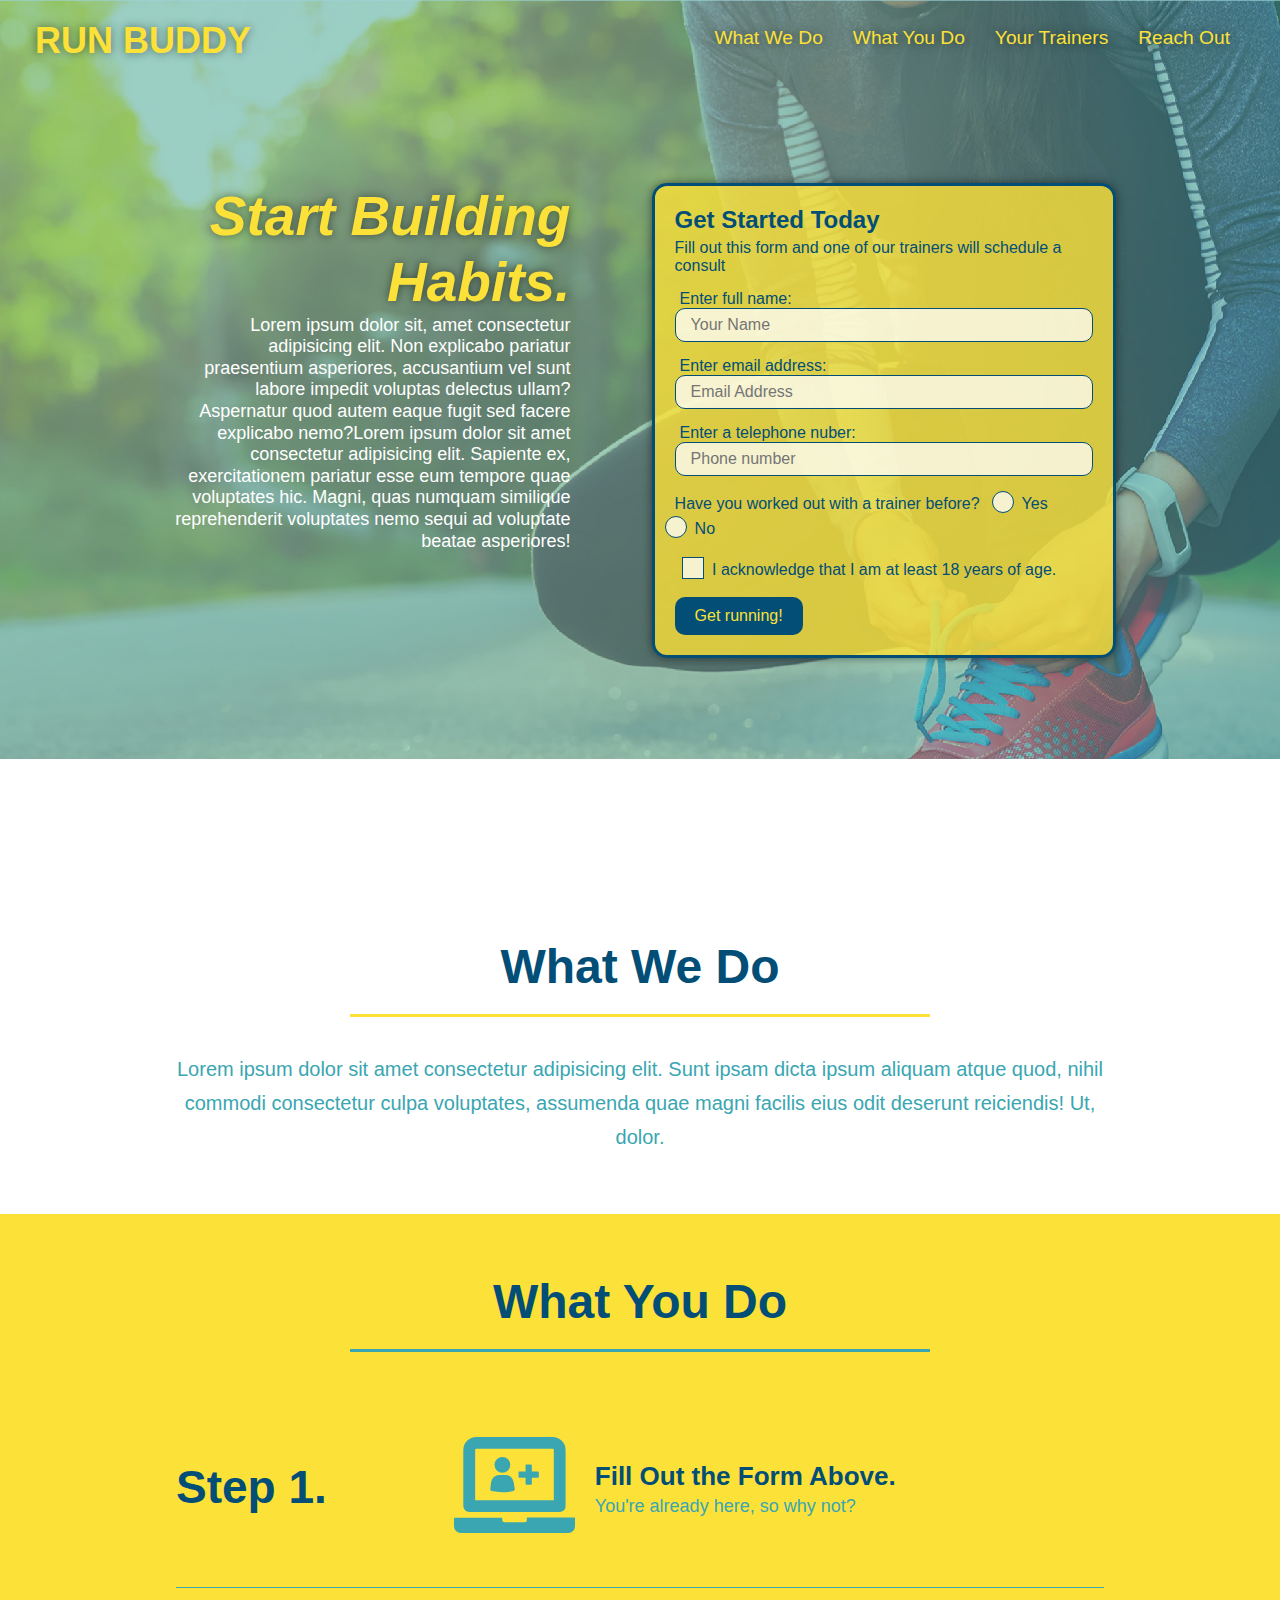
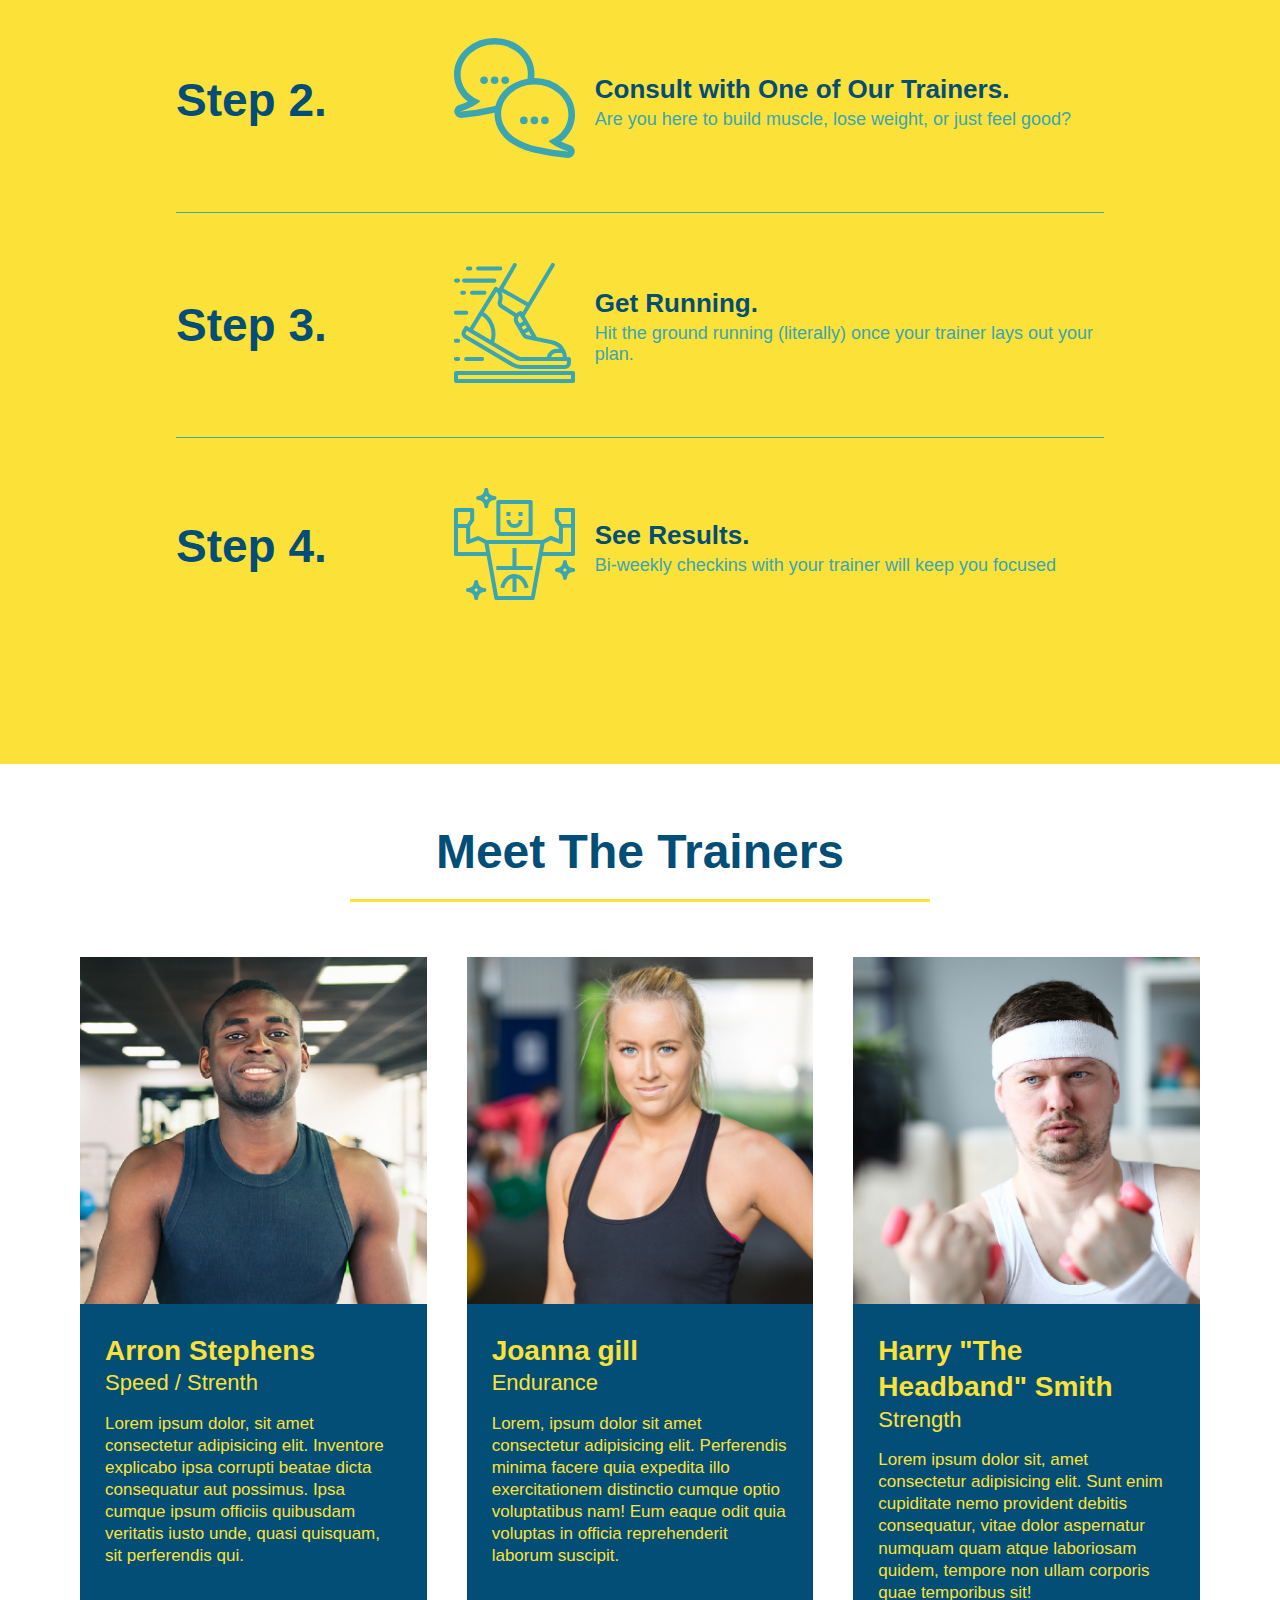
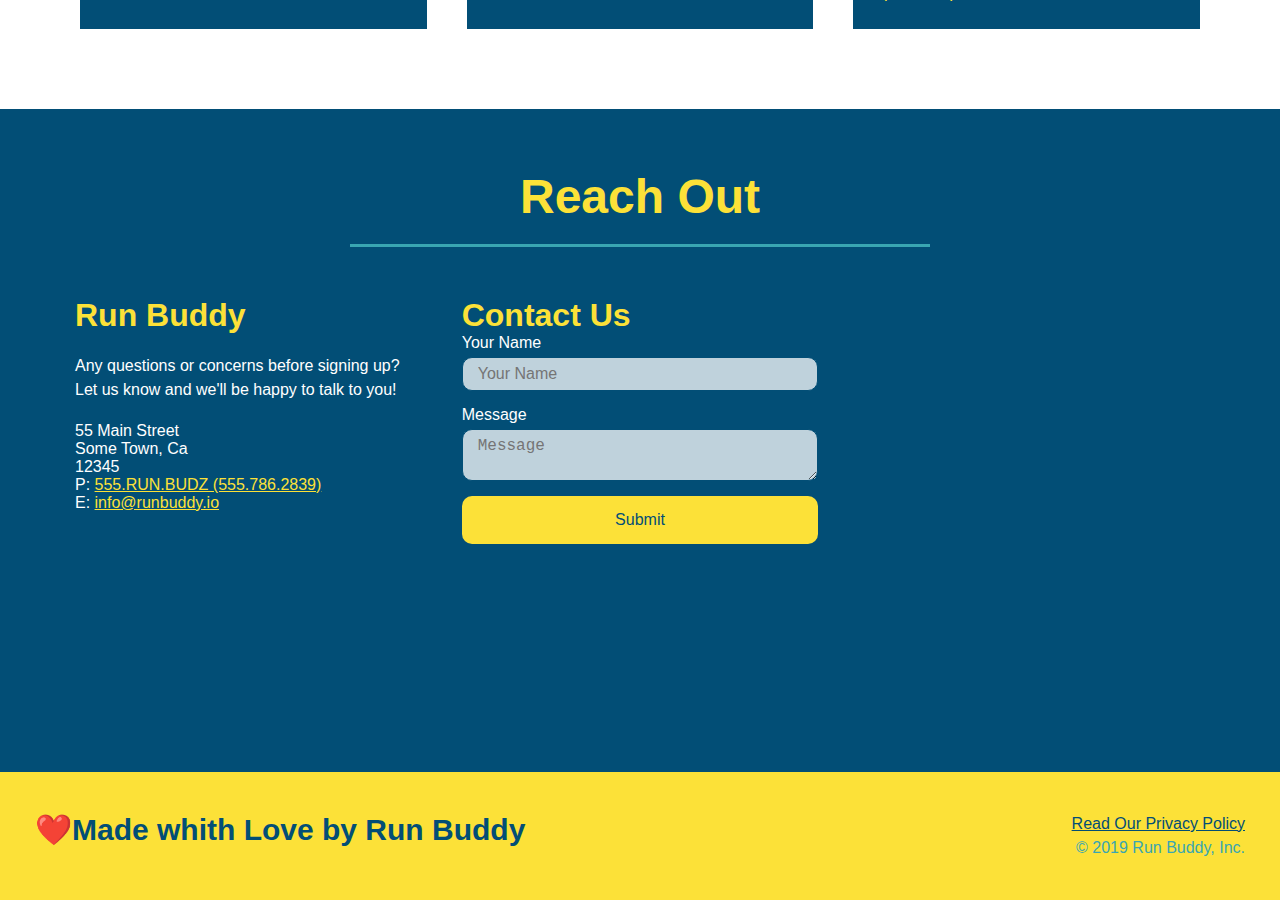
<file: index.html>
<!DOCTYPE html>
<html lang="en">
    <head>
        <meta name="viewport" content="width=device-width, initial-scale=1.0" />
        <meta charset="UTF-8" />
        <link rel="stylesheet" href="./assets/css/style.css" />
        <title>Run Buddy</title>
    </head>
    <body>
        <!-- navigation -->
        <header>
        <h1>
            <a href="/">RUN BUDDY</a>
        </h1>
        <nav>
            <!-- Unordered list element -->
            <ul>
                <!-- list item element -->
                <li>
                    <!-- Anchor element -->
                    <a href="#what-we-do">What We Do</a>
                </li>
                <li>
                    <a href="#what-you-do">What You Do</a>
                </li>
                <li>
                    <a href="#your-trainers">Your Trainers</a>
                </li>
                <li>
                    <a href="#reach-out">Reach Out</a>
                </li>
            </ul>
        </nav>
        </header>
        <!-- hero section -->
        <section class="hero">
            <div class="hero-cta">
                <h2>Start Building Habits.</h2>
                <p>
                    Lorem ipsum dolor sit, amet consectetur adipisicing elit. Non explicabo pariatur praesentium asperiores, accusantium vel sunt labore impedit voluptas delectus ullam?
                    Aspernatur quod autem eaque fugit sed facere explicabo nemo?Lorem ipsum dolor sit amet consectetur adipisicing elit. Sapiente ex, exercitationem pariatur esse eum 
                    tempore quae voluptates hic. Magni, quas numquam similique reprehenderit voluptates nemo sequi ad voluptate beatae asperiores!
                </p>
            </div>
            <div class="hero-form">
                <h3>Get Started Today</h3>
                <p>Fill out this form and one of our trainers will schedule a consult</p>
                <form>
                    <label for="name">Enter full name:</label>
                    <input type="text" placeholder="Your Name" name="name" id="name" class="form-input">
                    <label for="email">Enter email address:</label>
                    <input type="email" placeholder="Email Address" name="email" id="email" class="form-input">
                    <label for="phone">Enter a telephone nuber:</label>
                    <input type="tel" placeholder="Phone number" name="phone" id="phone" class="form-input">
                    <p>Have you worked out with a trainer before?
                        <span class="radio-wrapper">
                         <input type="radio" name="trainer-confirm" id="trainer-yes" />
                         <label for="trainer-yes">Yes</label>
                        </span>
                        <span class="radio-wrapper">
                         <input type="radio" name="trainer-confirm" id="trainer-no" />
                         <label for="trainer-no">No</label>
                        </span>
                    </p>
                    <p>
                        <span class="checkbox-wrapper">
                            <input type="checkbox" name="age-comfirm" id="checkbox" />
                            <label for="checkbox">I acknowledge that I am at least 18 years of age.</label>
                        </span>
                    </p>
                    <button type="submit">
                        Get running!
                    </button>
                </form>
            </div>
        </section>
        <!-- end hero -->
        <section></section>
        <!-- "what we do" section -->
        <section id="what-we-do" class="intro">
            <div class="flex-row">
            <h2 class="section-title primary-border">What We Do</h2>
            </div>
            <div class="flex-row">
            <p>
                Lorem ipsum dolor sit amet consectetur adipisicing elit. Sunt ipsam dicta ipsum aliquam atque quod, nihil commodi consectetur culpa voluptates, assumenda quae magni facilis eius odit deserunt reiciendis! Ut, dolor.
            </p> 
            </div> 
        </section>
        <!-- "what you do" section -->
        <section id="what-you-do" class="steps">
            <div class="flex-row">
            <h2 class="section-title secondary-border">What You Do</h2>
            </div>
            <div class="step">
                <h3>Step 1.</h3>
                <div class="step-info">
                    <div class="step-img">
                        <img src="./assets/images/step-1.svg" alt="" />
                    </div>
                    <div class="step-text">
                      <h4>Fill Out the Form Above.</h4>
                      <p>You're already here, so why not? </p>
                    </div>
                </div>
            </div>
            <div class="step">
                <h3>Step 2.</h3>
                <div class="step-info">
                    <div class="step-img">
                        <img src="./assets/images/step-2.svg" alt="" />
                    </div>
                    <div class="step-text">
                      <h4>Consult with One of Our Trainers.</h4>
                      <p>Are you here to build muscle, lose weight, or just feel good?</p>
                    </div>
                </div>  
            </div>
            <div class="step">
                <h3>Step 3.</h3>
                <div class="step-info">
                    <div class="step-img">
                        <img src="./assets/images/step-3.svg" alt="" />
                    </div>
                    <div class="step-text">
                      <h4>Get Running.</h4>
                      <p>Hit the ground running (literally) once your trainer lays out your plan.</p>
                    </div>
                </div>  
            </div>
            <div class="step">
                <h3>Step 4.</h3>
                <div class="step-info">
                    <div class="step-img">
                        <img src="./assets/images/step-4.svg" alt="" />
                    </div>
                    <div class="step-text">
                       <h4>See Results.</h4>
                       <p>Bi-weekly checkins with your trainer will keep you focused</p>
                    </div>
                </div>    
            </div>
        </section>
        <!-- "meet the trainers" section -->
        <section id="your-trainers">
            <div class="flex-row">
                <h2 class="section-title primary-border">Meet The Trainers</h2>
            </div>
                 <div class="trainers">
                    <article class="trainer">
                        <img src="./assets/images/trainer-1.jpg" alt="Arron Stephens in his workout clothes, ready to pump iron" />
                        <div class="trainer-bio">
                            <h3 class="trainer-name">Arron Stephens</h3>
                            <h4 class="trainer-role">Speed / Strenth</h4>
                            <p>Lorem ipsum dolor, sit amet consectetur adipisicing elit. Inventore explicabo ipsa corrupti beatae dicta consequatur aut possimus. Ipsa cumque ipsum officiis quibusdam veritatis iusto unde, quasi quisquam, sit perferendis qui.</p>
                        </div>
                    </article>
                    <article class="trainer">
                        <img src="./assets/images/trainer-2.jpg" alt="Joanna Gill cooling off after a workout " />
                        <div class="trainer-bio">
                           <h3 class="trainer-name">Joanna gill</h3>
                           <h4 class="trainer-role">Endurance</h4>
                           <p>Lorem, ipsum dolor sit amet consectetur adipisicing elit. Perferendis minima facere quia expedita illo exercitationem distinctio cumque optio voluptatibus nam! Eum eaque odit quia voluptas in officia reprehenderit laborum suscipit.</p>
                        </div>  
                
                    </article>
                    <article class="trainer">
                        <img src="./assets/images/trainer-3.jpg" alt="Harry Smith wearing a headband and lifting comically small pink weights" />
                        <div class="trainer-bio">
                           <h3 class="trainer-name">Harry "The Headband" Smith</h3>
                           <h4 class="trainer-role">Strength</h4>
                           <p>Lorem ipsum dolor sit, amet consectetur adipisicing elit. Sunt enim cupiditate nemo provident debitis consequatur, vitae dolor aspernatur numquam quam atque laboriosam quidem, tempore non ullam corporis quae temporibus sit!</p>
                        </div>
                    </article>
            </div>
        </section>
        <!-- "reach out" section -->
        <section id="reach-out" class="contact">
            <div class="flex-row">
                <h2 class="section-title secondary-border">Reach Out</h2>
            </div>
            <div class="contact-info">
                <div>
                    <h3>Run Buddy</h3>
                    <p>
                       Any questions or concerns before signing up?<br/>
                       Let us know and we'll be happy to talk to you!
                    </p>
                    <adress>
                        55 Main Street<br/>
                        Some Town, Ca<br/>
                        12345<br/>
                        P: <a href="tel:555.786.2839">555.RUN.BUDZ (555.786.2839)</a><br/>
                        E: <a href="mailto:info@runbuddy.io">info@runbuddy.io</a>
                    </adress>
                </div>
                <div class="contact-form">
                   <h3>Contact Us</h3>
                    <form>
                      <label for="contact-name">Your Name</label>
                      <input type="text" id="contact-name" placeholder="Your Name" />
                      <label for="contact-message">Message</label>
                      <textarea id="contact-message" placeholder="Message"></textarea>
                      <button type="submit">Submit</button>
                    </form>
                </div>
            
               <iframe src="https://www.google.com/maps/embed?pb=!1m18!1m12!1m3!1d3525.4619246198513!2d-82.75140318493325!3d27.918480982704963!2m3!1f0!2f0!3f0!3m2!1i1024!2i768!4f13.1!3m3!1m2!1s0x88c2faa71db2034b%3A0x177ba219ed109233!2s3660%20E%20Bay%20Dr%2C%20Largo%2C%20FL%2033771!5e0!3m2!1sen!2sus!4v1629896291908!5m2!1sen!2sus"
                   frameborder="0"
                   style="border:0" 
                   allowfullscreen>
               </iframe>  
            </div>
        </section>
        <!-- footer --> 
        <footer>
            <h2>❤️Made whith Love by Run Buddy</h2>
            <div>
                <a href="./privacy-policy.html#">Read Our Privacy Policy</a><br />
                &copy; 2019 Run Buddy, Inc.
            </div>
        </footer>     
    </body>
</html>
</file>
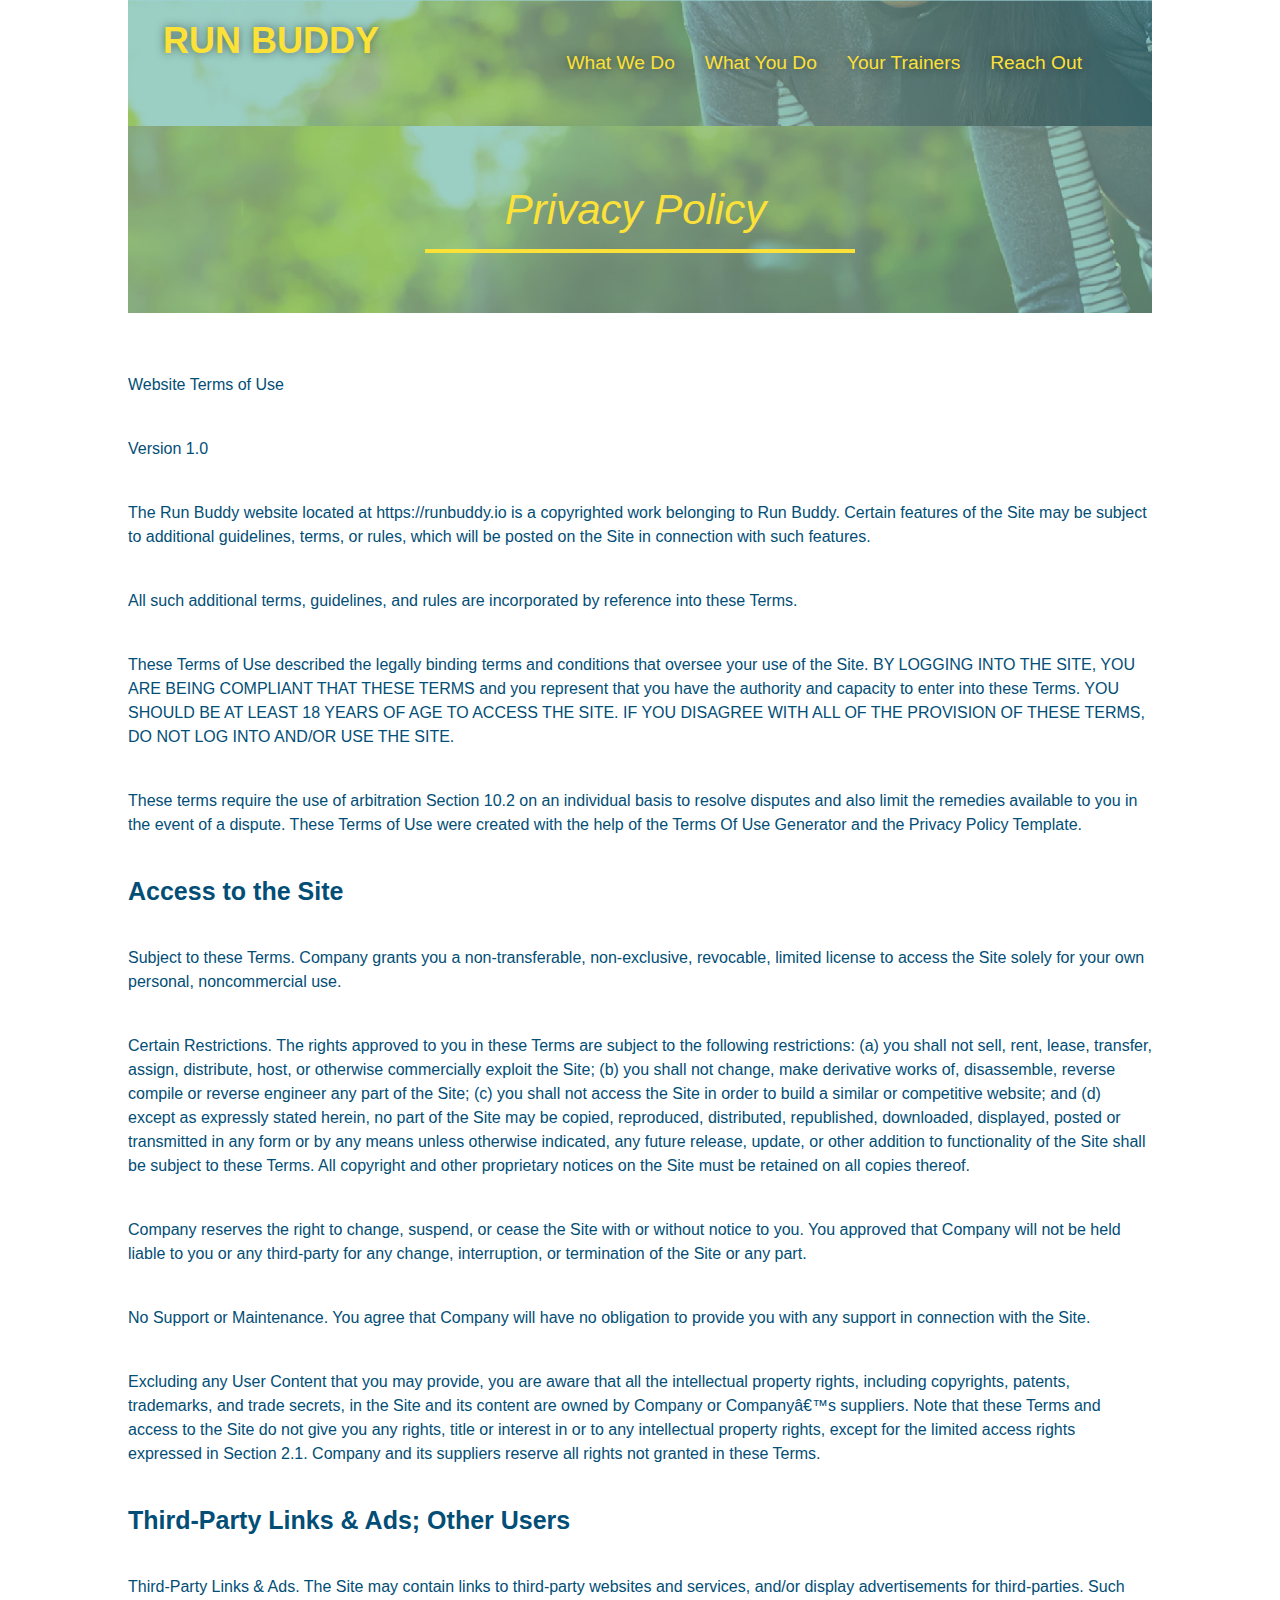
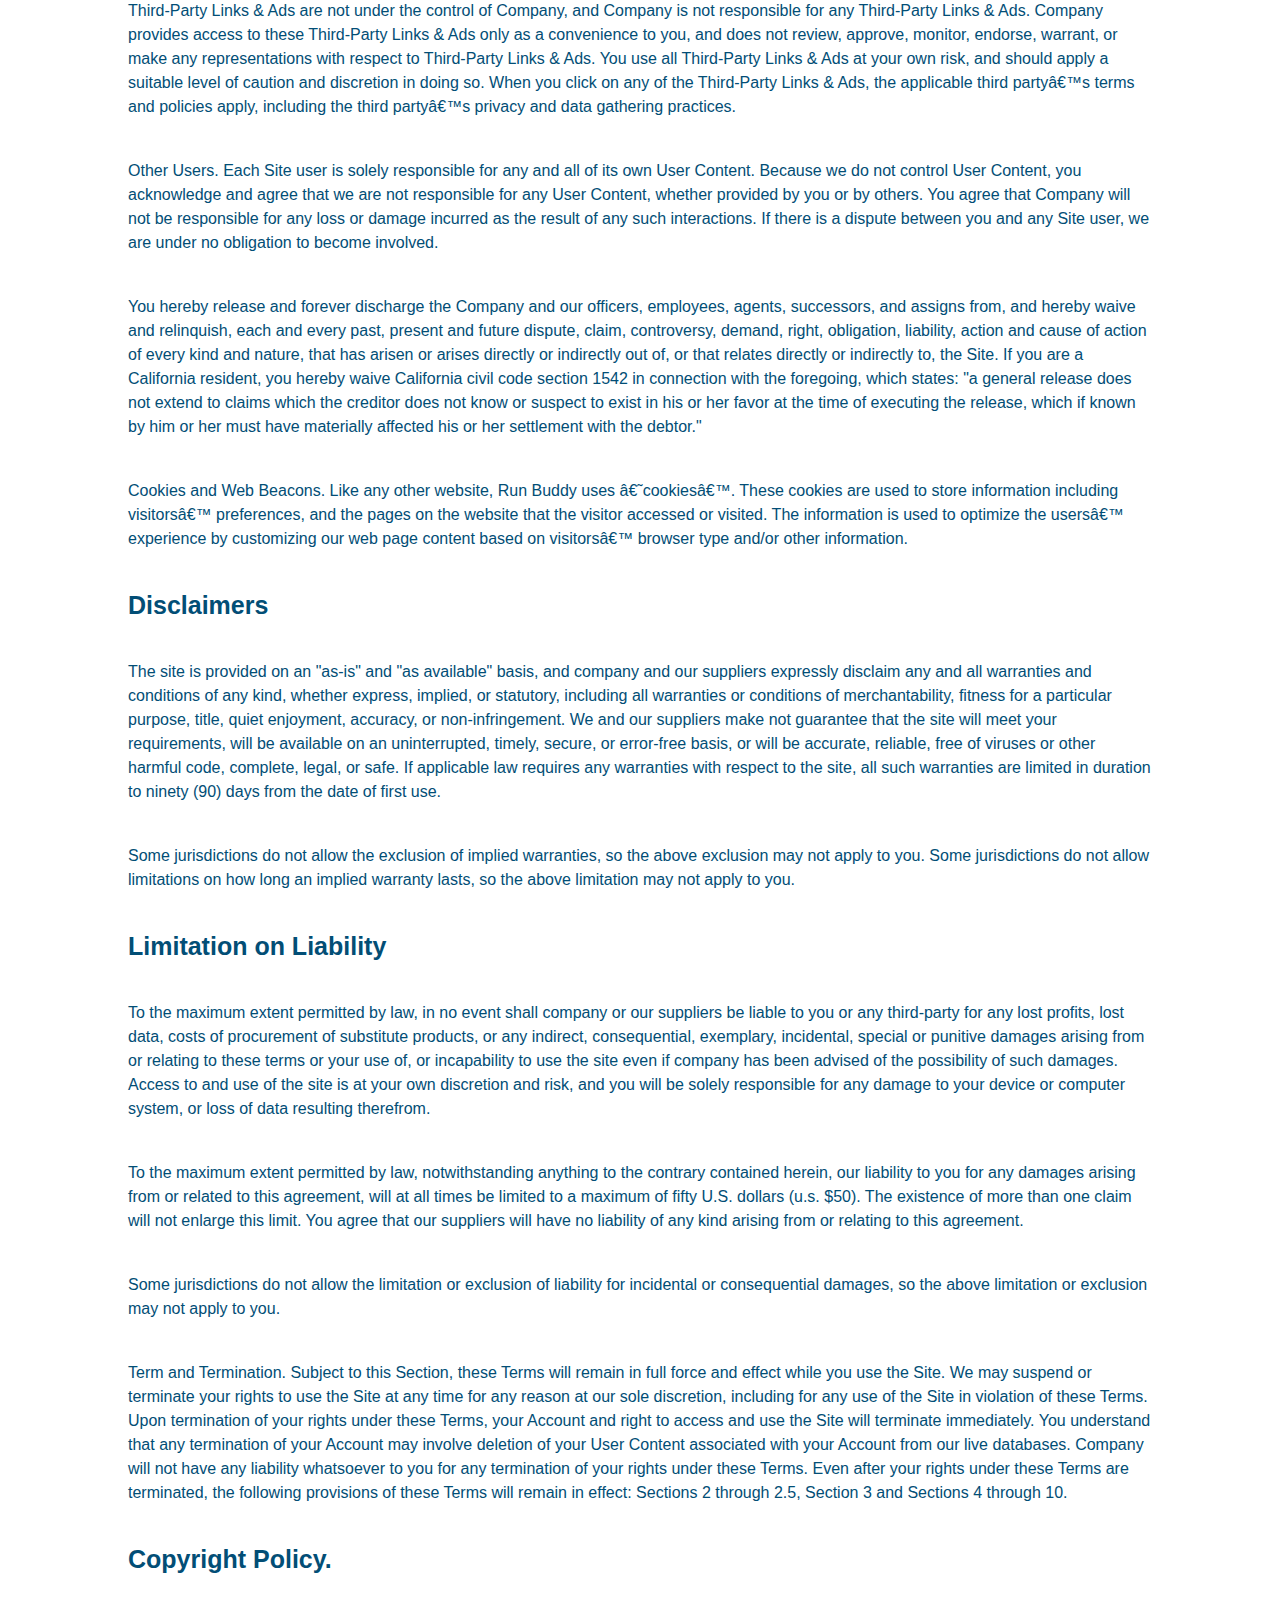
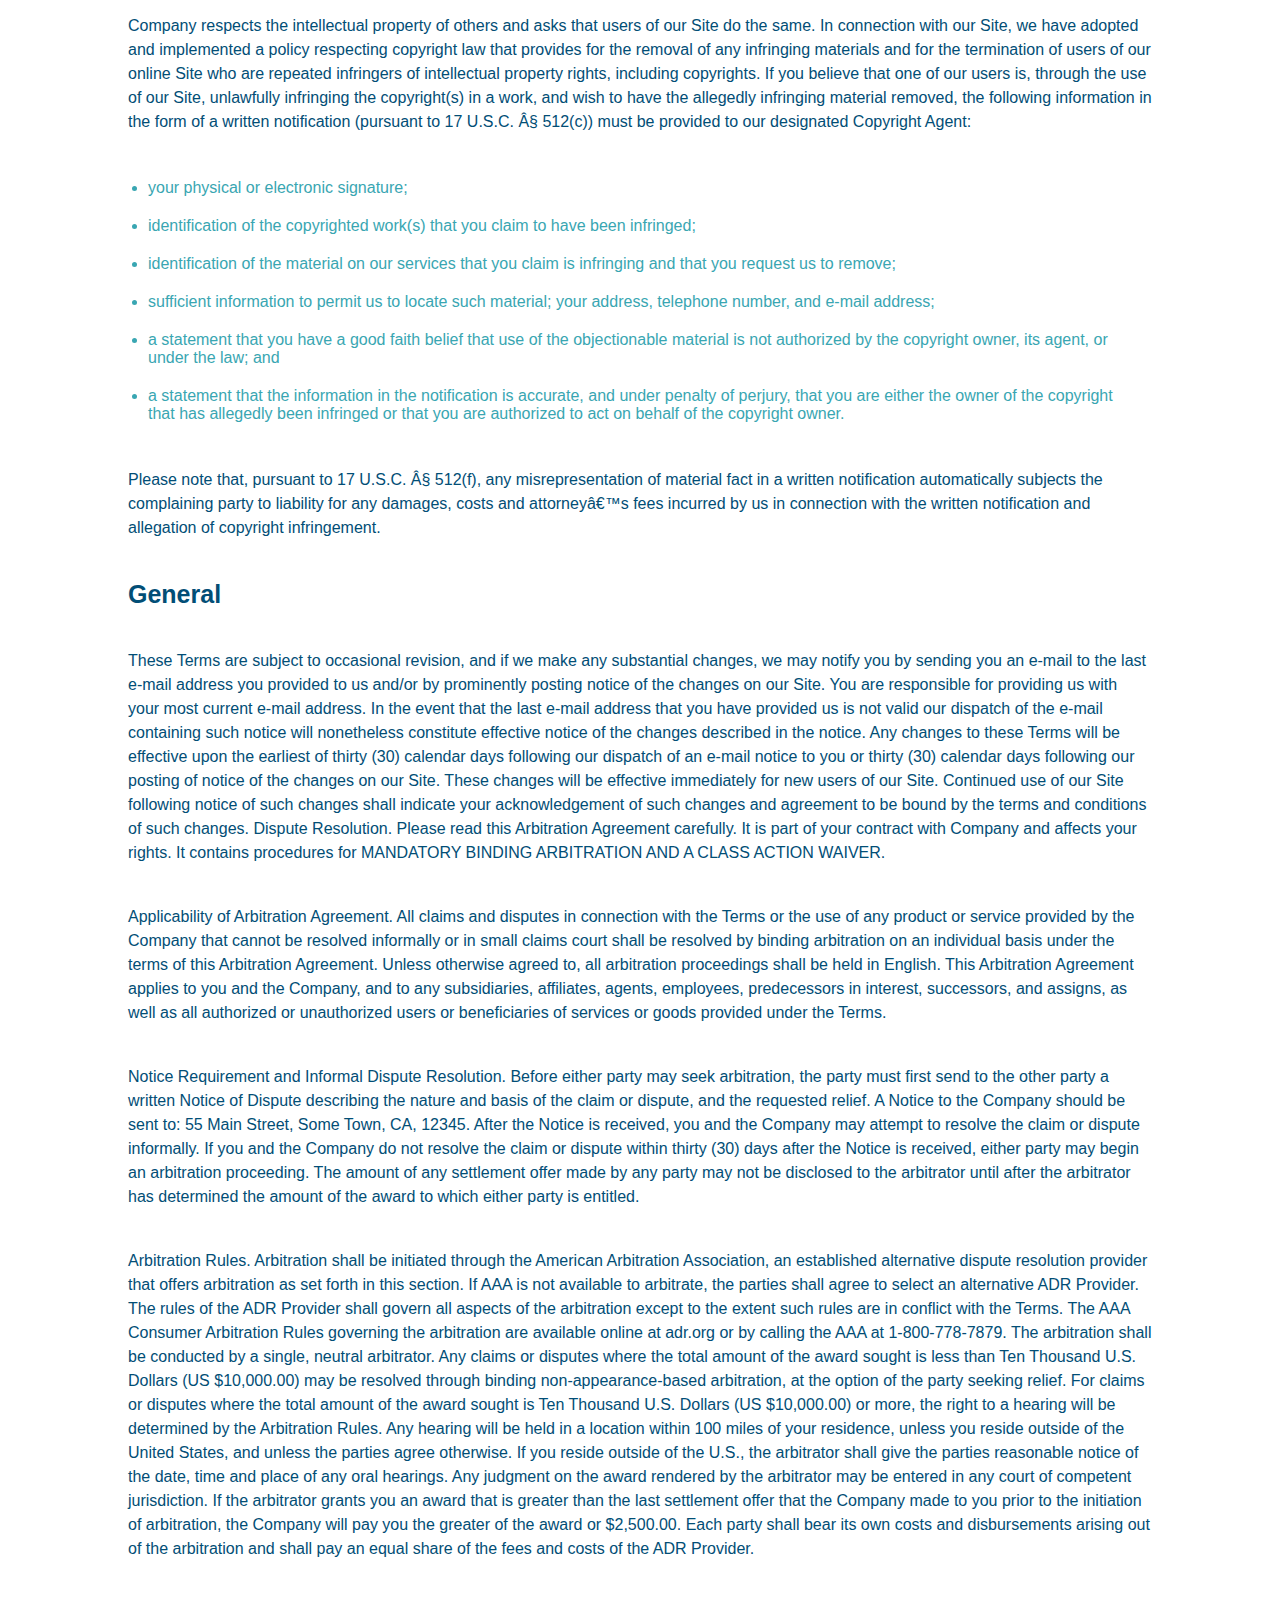
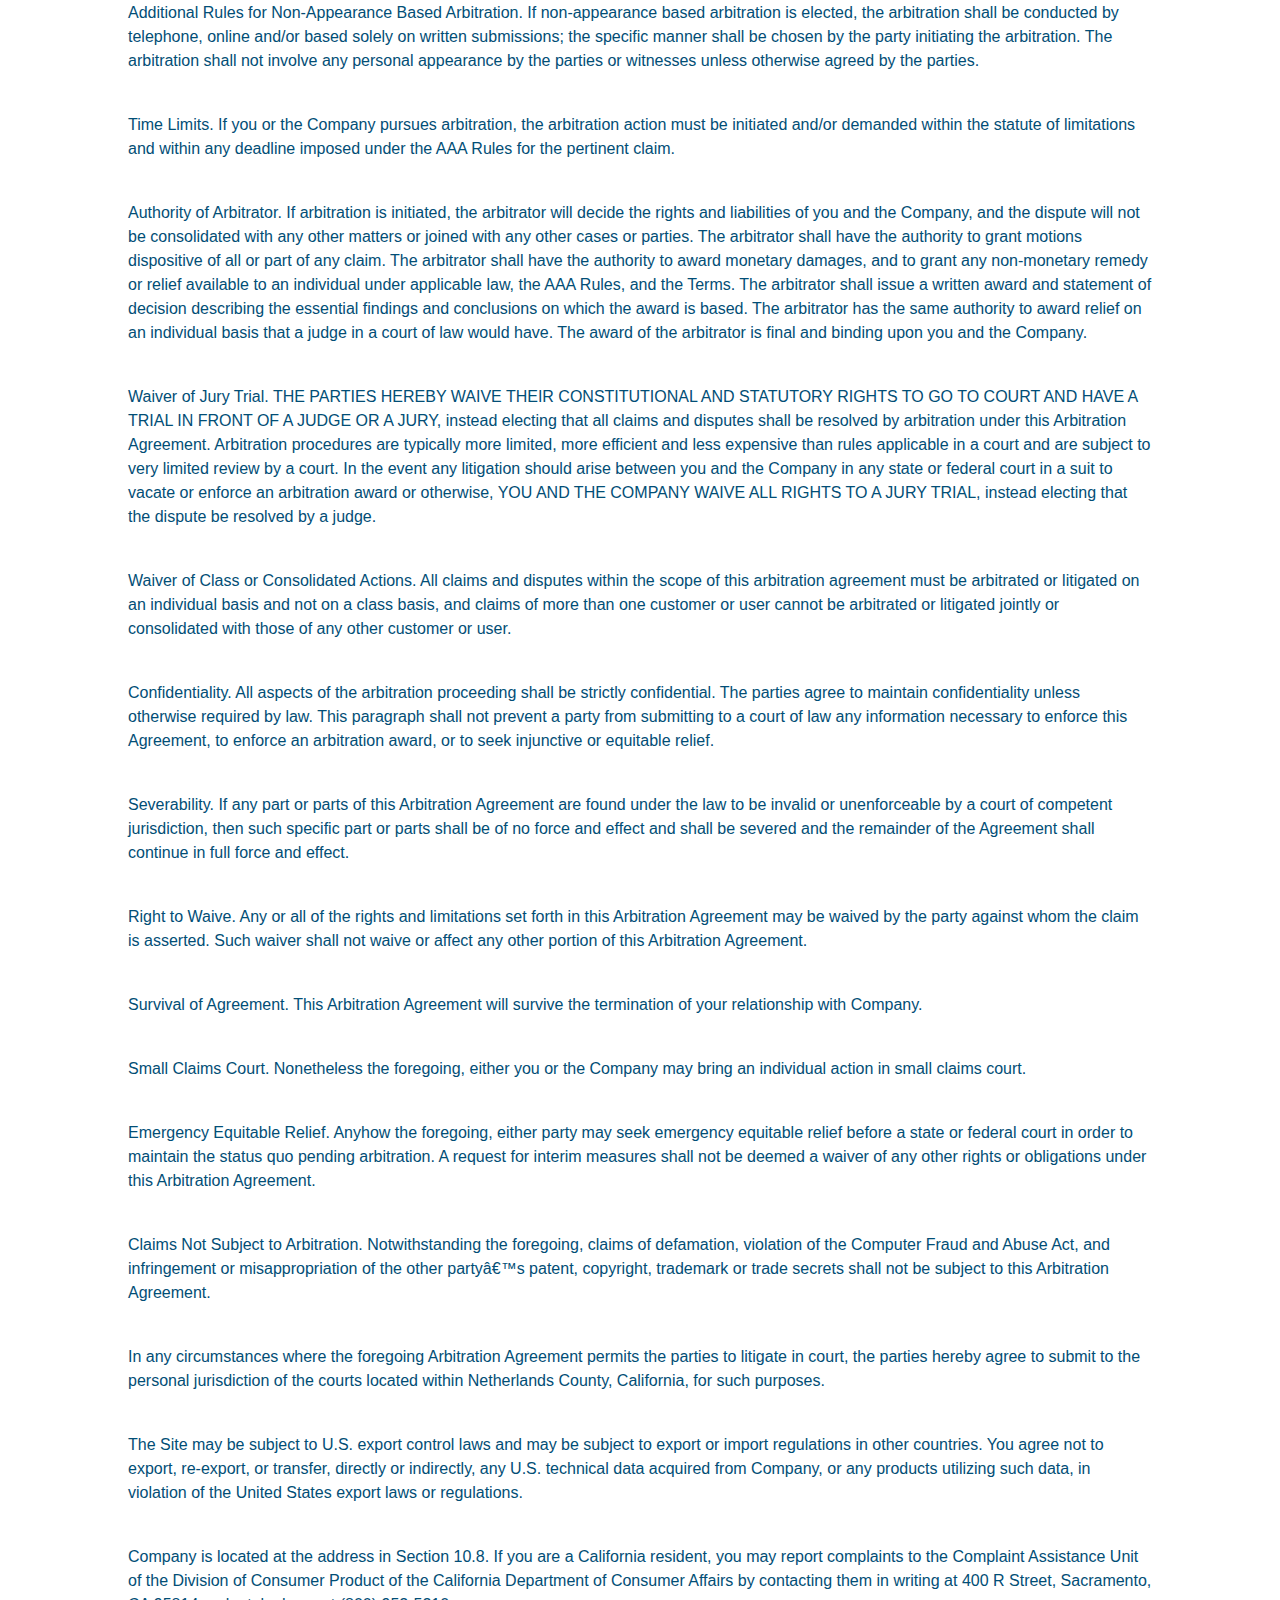
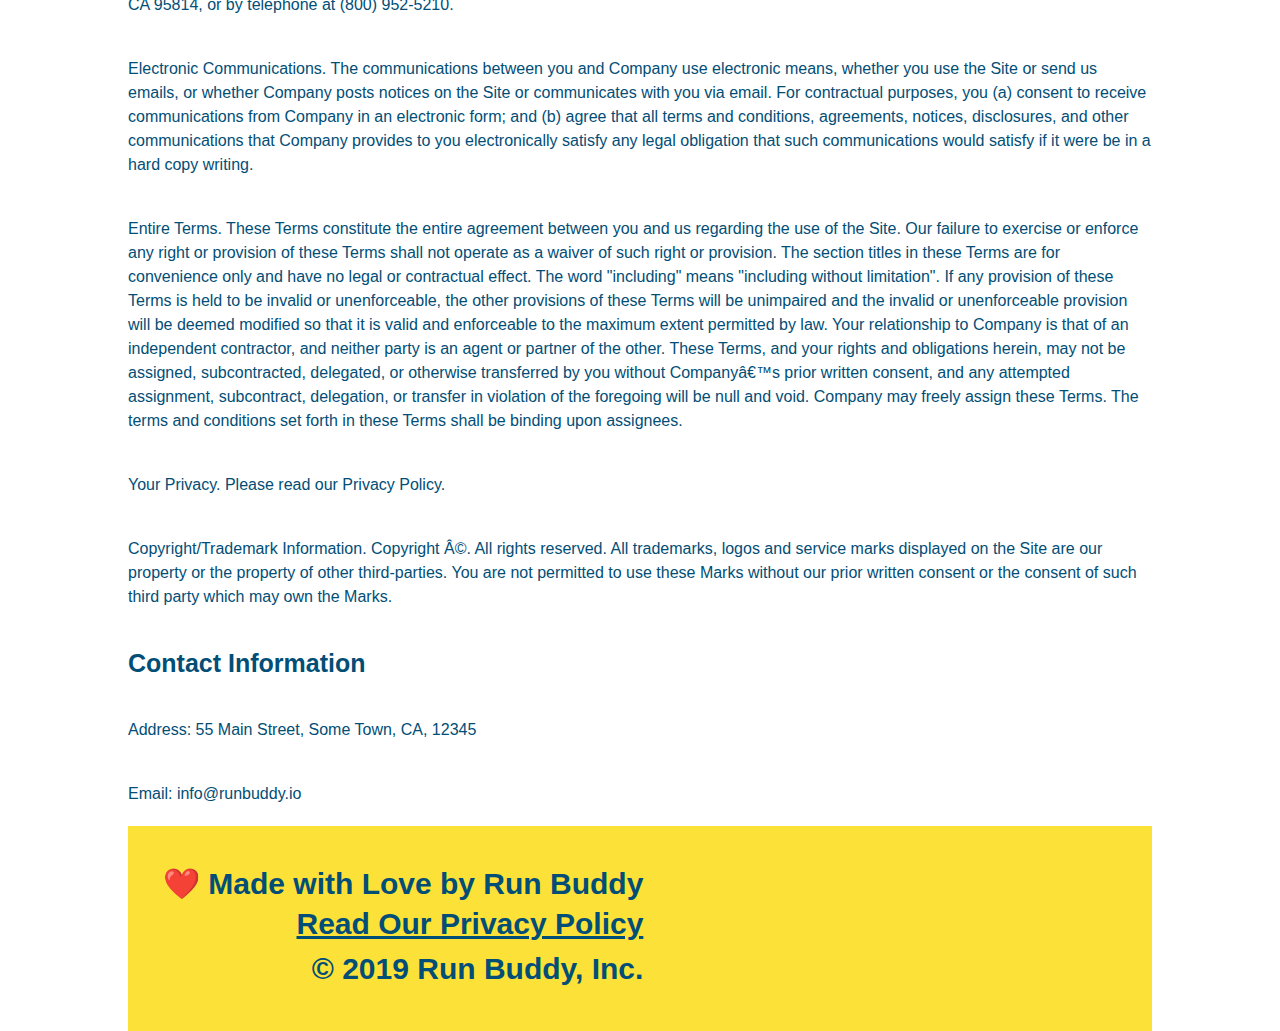
<file: privacy-policy.html>
<!DOCTYPE html>
<html lang="en">
<head>
  <meta name="viewport" content="width=device-width, initial-scale=1.0" />
    <meta charset="UTF-8" />
    <title>Privacy Policy - Run Buddy</title>
    <link rel="stylesheet" href=" ./assets/css/style.css" />
     <link rel="stylesheet" href="./assets/css/secondary-styles.css" />
    
</head>
<body>
    <header>
        <h1>
            <a href="/">RUN BUDDY</a>
        </h1>
        <nav>
            <!-- Unordered list element -->
            <ul>
                <!-- List item element -->
                <li>
                    <!-- Ancor element -->
                    <!-- Do this to all of the <a> elements in privacy-policy.html -->
                    <a href="./index.html#what-we-do">What We Do</a>
                </li>
                <li>
                    <a href="./index.html#what-you-do">What You Do</a>
                </li>
                <li>
                    <a href="./index.html#your-trainers">Your Trainers</a>
                </li>
                <li>
                    <a href="./index.html#reach-out">Reach Out</a>
                </li> 
            </ul>
        </nav>
        </header>
        <section class="hero">
            <h2 class="page-title">
                Privacy Policy
            </h2>
        </section>
        <article class="secondary-content">  
          <p>
            Website Terms of Use
          </p>
    
          <p>
            Version 1.0
          </p>
    
          <p>
            The Run Buddy website located at https://runbuddy.io is a copyrighted work belonging to Run Buddy. Certain
            features of the Site may be subject to additional guidelines, terms, or rules, which will be posted on the Site
            in connection with such features.
          </p>
    
          <p>
            All such additional terms, guidelines, and rules are incorporated by reference into these Terms.
          </p>
    
          <p>
            These Terms of Use described the legally binding terms and conditions that oversee your use of the Site. BY
            LOGGING INTO THE SITE, YOU ARE BEING COMPLIANT THAT THESE TERMS and you represent that you have the authority
            and capacity to enter into these Terms. YOU SHOULD BE AT LEAST 18 YEARS OF AGE TO ACCESS THE SITE. IF YOU
            DISAGREE WITH ALL OF THE PROVISION OF THESE TERMS, DO NOT LOG INTO AND/OR USE THE SITE.
          </p>
    
          <p>
            These terms require the use of arbitration Section 10.2 on an individual basis to resolve disputes and also
            limit the remedies available to you in the event of a dispute. These Terms of Use were created with the help of
            the Terms Of Use Generator and the Privacy Policy Template.
          </p>
    
          <h3>
            Access to the Site
          </h3>
    
          <p>
            Subject to these Terms. Company grants you a non-transferable, non-exclusive, revocable, limited license to
            access the Site solely for your own personal, noncommercial use.
          </p>
    
          <p>
            Certain Restrictions. The rights approved to you in these Terms are subject to the following restrictions: (a)
            you shall not sell, rent, lease, transfer, assign, distribute, host, or otherwise commercially exploit the Site;
            (b) you shall not change, make derivative works of, disassemble, reverse compile or reverse engineer any part of
            the Site; (c) you shall not access the Site in order to build a similar or competitive website; and (d) except
            as expressly stated herein, no part of the Site may be copied, reproduced, distributed, republished, downloaded,
            displayed, posted or transmitted in any form or by any means unless otherwise indicated, any future release,
            update, or other addition to functionality of the Site shall be subject to these Terms. All copyright and other
            proprietary notices on the Site must be retained on all copies thereof.
          </p>
    
          <p>
            Company reserves the right to change, suspend, or cease the Site with or without notice to you. You approved
            that Company will not be held liable to you or any third-party for any change, interruption, or termination of
            the Site or any part.
          </p>
    
          <p>
            No Support or Maintenance. You agree that Company will have no obligation to provide you with any support in
            connection with the Site.
          </p>
    
          <p>
            Excluding any User Content that you may provide, you are aware that all the intellectual property rights,
            including copyrights, patents, trademarks, and trade secrets, in the Site and its content are owned by Company
            or Companyâ€™s suppliers. Note that these Terms and access to the Site do not give you any rights, title or
            interest in or to any intellectual property rights, except for the limited access rights expressed in Section
            2.1. Company and its suppliers reserve all rights not granted in these Terms.
          </p>
    
          <h3>
            Third-Party Links & Ads; Other Users
          </h3>
    
          <p>
            Third-Party Links & Ads. The Site may contain links to third-party websites and services, and/or display
            advertisements for third-parties. Such Third-Party Links & Ads are not under the control of Company, and Company
            is not responsible for any Third-Party Links & Ads. Company provides access to these Third-Party Links & Ads
            only as a convenience to you, and does not review, approve, monitor, endorse, warrant, or make any
            representations with respect to Third-Party Links & Ads. You use all Third-Party Links & Ads at your own risk,
            and should apply a suitable level of caution and discretion in doing so. When you click on any of the
            Third-Party Links & Ads, the applicable third partyâ€™s terms and policies apply, including the third partyâ€™s
            privacy and data gathering practices.
          </p>
    
          <p>
            Other Users. Each Site user is solely responsible for any and all of its own User Content. Because we do not
            control User Content, you acknowledge and agree that we are not responsible for any User Content, whether
            provided by you or by others. You agree that Company will not be responsible for any loss or damage incurred as
            the result of any such interactions. If there is a dispute between you and any Site user, we are under no
            obligation to become involved.
          </p>
    
          <p>
            You hereby release and forever discharge the Company and our officers, employees, agents, successors, and
            assigns from, and hereby waive and relinquish, each and every past, present and future dispute, claim,
            controversy, demand, right, obligation, liability, action and cause of action of every kind and nature, that has
            arisen or arises directly or indirectly out of, or that relates directly or indirectly to, the Site. If you are
            a California resident, you hereby waive California civil code section 1542 in connection with the foregoing,
            which states: "a general release does not extend to claims which the creditor does not know or suspect to exist
            in his or her favor at the time of executing the release, which if known by him or her must have materially
            affected his or her settlement with the debtor."
          </p>
    
          <p>
            Cookies and Web Beacons. Like any other website, Run Buddy uses â€˜cookiesâ€™. These cookies are used to store
            information including visitorsâ€™ preferences, and the pages on the website that the visitor accessed or visited.
            The information is used to optimize the usersâ€™ experience by customizing our web page content based on visitorsâ€™
            browser type and/or other information.
          </p>
    
          <h3>
            Disclaimers
          </h3>
    
          <p>
            The site is provided on an "as-is" and "as available" basis, and company and our suppliers expressly disclaim
            any and all warranties and conditions of any kind, whether express, implied, or statutory, including all
            warranties or conditions of merchantability, fitness for a particular purpose, title, quiet enjoyment, accuracy,
            or non-infringement. We and our suppliers make not guarantee that the site will meet your requirements, will be
            available on an uninterrupted, timely, secure, or error-free basis, or will be accurate, reliable, free of
            viruses or other harmful code, complete, legal, or safe. If applicable law requires any warranties with respect
            to the site, all such warranties are limited in duration to ninety (90) days from the date of first use.
          </p>
    
          <p>
            Some jurisdictions do not allow the exclusion of implied warranties, so the above exclusion may not apply to
            you. Some jurisdictions do not allow limitations on how long an implied warranty lasts, so the above limitation
            may not apply to you.
          </p>
    
          <h3>
            Limitation on Liability
          </h3>
    
          <p>
            To the maximum extent permitted by law, in no event shall company or our suppliers be liable to you or any
            third-party for any lost profits, lost data, costs of procurement of substitute products, or any indirect,
            consequential, exemplary, incidental, special or punitive damages arising from or relating to these terms or
            your use of, or incapability to use the site even if company has been advised of the possibility of such
            damages. Access to and use of the site is at your own discretion and risk, and you will be solely responsible
            for any damage to your device or computer system, or loss of data resulting therefrom.
          </p>
    
          <p>
            To the maximum extent permitted by law, notwithstanding anything to the contrary contained herein, our liability
            to you for any damages arising from or related to this agreement, will at all times be limited to a maximum of
            fifty U.S. dollars (u.s. $50). The existence of more than one claim will not enlarge this limit. You agree that
            our suppliers will have no liability of any kind arising from or relating to this agreement.
          </p>
    
          <p>
            Some jurisdictions do not allow the limitation or exclusion of liability for incidental or consequential
            damages, so the above limitation or exclusion may not apply to you.
          </p>
    
          <p>
            Term and Termination. Subject to this Section, these Terms will remain in full force and effect while you use
            the Site. We may suspend or terminate your rights to use the Site at any time for any reason at our sole
            discretion, including for any use of the Site in violation of these Terms. Upon termination of your rights under
            these Terms, your Account and right to access and use the Site will terminate immediately. You understand that
            any termination of your Account may involve deletion of your User Content associated with your Account from our
            live databases. Company will not have any liability whatsoever to you for any termination of your rights under
            these Terms. Even after your rights under these Terms are terminated, the following provisions of these Terms
            will remain in effect: Sections 2 through 2.5, Section 3 and Sections 4 through 10.
          </p>
    
          <h3>
            Copyright Policy.
          </h3>
    
          <p>
            Company respects the intellectual property of others and asks that users of our Site do the same. In connection
            with our Site, we have adopted and implemented a policy respecting copyright law that provides for the removal
            of any infringing materials and for the termination of users of our online Site who are repeated infringers of
            intellectual property rights, including copyrights. If you believe that one of our users is, through the use of
            our Site, unlawfully infringing the copyright(s) in a work, and wish to have the allegedly infringing material
            removed, the following information in the form of a written notification (pursuant to 17 U.S.C. Â§ 512(c)) must
            be provided to our designated Copyright Agent:
          </p>
    
          <ul>
            <li>
              your physical or electronic signature;
            </li>
            <li>
              identification of the copyrighted work(s) that you claim to have been infringed;
            </li>
            <li>
              identification of the material on our services that you claim is infringing and that you request us to remove;
            </li>
            <li>
              sufficient information to permit us to locate such material; your address, telephone number, and e-mail
              address;
            </li>
            <li>
              a statement that you have a good faith belief that use of the objectionable material is not authorized by the
              copyright owner, its agent, or under the law; and
            </li>
            <li>
              a statement that the information in the notification is accurate, and under penalty of perjury, that you are
              either the owner of the copyright that has allegedly been infringed or that you are authorized to act on
              behalf of the copyright owner.
            </li>
          </ul>
    
          <p>
            Please note that, pursuant to 17 U.S.C. Â§ 512(f), any misrepresentation of material fact in a written
            notification automatically subjects the complaining party to liability for any damages, costs and attorneyâ€™s
            fees incurred by us in connection with the written notification and allegation of copyright infringement.
          </p>
    
          <h3>
            General
          </h3>
    
          <p>
            These Terms are subject to occasional revision, and if we make any substantial changes, we may notify you by
            sending you an e-mail to the last e-mail address you provided to us and/or by prominently posting notice of the
            changes on our Site. You are responsible for providing us with your most current e-mail address. In the event
            that the last e-mail address that you have provided us is not valid our dispatch of the e-mail containing such
            notice will nonetheless constitute effective notice of the changes described in the notice. Any changes to these
            Terms will be effective upon the earliest of thirty (30) calendar days following our dispatch of an e-mail
            notice to you or thirty (30) calendar days following our posting of notice of the changes on our Site. These
            changes will be effective immediately for new users of our Site. Continued use of our Site following notice of
            such changes shall indicate your acknowledgement of such changes and agreement to be bound by the terms and
            conditions of such changes. Dispute Resolution. Please read this Arbitration Agreement carefully. It is part of
            your contract with Company and affects your rights. It contains procedures for MANDATORY BINDING ARBITRATION AND
            A CLASS ACTION WAIVER.
          </p>
    
          <p>
            Applicability of Arbitration Agreement. All claims and disputes in connection with the Terms or the use of any
            product or service provided by the Company that cannot be resolved informally or in small claims court shall be
            resolved by binding arbitration on an individual basis under the terms of this Arbitration Agreement. Unless
            otherwise agreed to, all arbitration proceedings shall be held in English. This Arbitration Agreement applies to
            you and the Company, and to any subsidiaries, affiliates, agents, employees, predecessors in interest,
            successors, and assigns, as well as all authorized or unauthorized users or beneficiaries of services or goods
            provided under the Terms.
          </p>
    
          <p>
            Notice Requirement and Informal Dispute Resolution. Before either party may seek arbitration, the party must
            first send to the other party a written Notice of Dispute describing the nature and basis of the claim or
            dispute, and the requested relief. A Notice to the Company should be sent to: 55 Main Street, Some Town, CA,
            12345. After the Notice is received, you and the Company may attempt to resolve the claim or dispute informally.
            If you and the Company do not resolve the claim or dispute within thirty (30) days after the Notice is received,
            either party may begin an arbitration proceeding. The amount of any settlement offer made by any party may not
            be disclosed to the arbitrator until after the arbitrator has determined the amount of the award to which either
            party is entitled.
          </p>
    
          <p>
            Arbitration Rules. Arbitration shall be initiated through the American Arbitration Association, an established
            alternative dispute resolution provider that offers arbitration as set forth in this section. If AAA is not
            available to arbitrate, the parties shall agree to select an alternative ADR Provider. The rules of the ADR
            Provider shall govern all aspects of the arbitration except to the extent such rules are in conflict with the
            Terms. The AAA Consumer Arbitration Rules governing the arbitration are available online at adr.org or by
            calling the AAA at 1-800-778-7879. The arbitration shall be conducted by a single, neutral arbitrator. Any
            claims or disputes where the total amount of the award sought is less than Ten Thousand U.S. Dollars (US
            $10,000.00) may be resolved through binding non-appearance-based arbitration, at the option of the party seeking
            relief. For claims or disputes where the total amount of the award sought is Ten Thousand U.S. Dollars (US
            $10,000.00) or more, the right to a hearing will be determined by the Arbitration Rules. Any hearing will be
            held in a location within 100 miles of your residence, unless you reside outside of the United States, and
            unless the parties agree otherwise. If you reside outside of the U.S., the arbitrator shall give the parties
            reasonable notice of the date, time and place of any oral hearings. Any judgment on the award rendered by the
            arbitrator may be entered in any court of competent jurisdiction. If the arbitrator grants you an award that is
            greater than the last settlement offer that the Company made to you prior to the initiation of arbitration, the
            Company will pay you the greater of the award or $2,500.00. Each party shall bear its own costs and
            disbursements arising out of the arbitration and shall pay an equal share of the fees and costs of the ADR
            Provider.
          </p>
    
          <p>
            Additional Rules for Non-Appearance Based Arbitration. If non-appearance based arbitration is elected, the
            arbitration shall be conducted by telephone, online and/or based solely on written submissions; the specific
            manner shall be chosen by the party initiating the arbitration. The arbitration shall not involve any personal
            appearance by the parties or witnesses unless otherwise agreed by the parties.
          </p>
    
          <p>
            Time Limits. If you or the Company pursues arbitration, the arbitration action must be initiated and/or demanded
            within the statute of limitations and within any deadline imposed under the AAA Rules for the pertinent claim.
          </p>
    
          <p>
            Authority of Arbitrator. If arbitration is initiated, the arbitrator will decide the rights and liabilities of
            you and the Company, and the dispute will not be consolidated with any other matters or joined with any other
            cases or parties. The arbitrator shall have the authority to grant motions dispositive of all or part of any
            claim. The arbitrator shall have the authority to award monetary damages, and to grant any non-monetary remedy
            or relief available to an individual under applicable law, the AAA Rules, and the Terms. The arbitrator shall
            issue a written award and statement of decision describing the essential findings and conclusions on which the
            award is based. The arbitrator has the same authority to award relief on an individual basis that a judge in a
            court of law would have. The award of the arbitrator is final and binding upon you and the Company.
          </p>
    
          <p>
            Waiver of Jury Trial. THE PARTIES HEREBY WAIVE THEIR CONSTITUTIONAL AND STATUTORY RIGHTS TO GO TO COURT AND HAVE
            A TRIAL IN FRONT OF A JUDGE OR A JURY, instead electing that all claims and disputes shall be resolved by
            arbitration under this Arbitration Agreement. Arbitration procedures are typically more limited, more efficient
            and less expensive than rules applicable in a court and are subject to very limited review by a court. In the
            event any litigation should arise between you and the Company in any state or federal court in a suit to vacate
            or enforce an arbitration award or otherwise, YOU AND THE COMPANY WAIVE ALL RIGHTS TO A JURY TRIAL, instead
            electing that the dispute be resolved by a judge.
          </p>
    
          <p>
            Waiver of Class or Consolidated Actions. All claims and disputes within the scope of this arbitration agreement
            must be arbitrated or litigated on an individual basis and not on a class basis, and claims of more than one
            customer or user cannot be arbitrated or litigated jointly or consolidated with those of any other customer or
            user.
          </p>
    
          <p>
            Confidentiality. All aspects of the arbitration proceeding shall be strictly confidential. The parties agree to
            maintain confidentiality unless otherwise required by law. This paragraph shall not prevent a party from
            submitting to a court of law any information necessary to enforce this Agreement, to enforce an arbitration
            award, or to seek injunctive or equitable relief.
          </p>
    
          <p>
            Severability. If any part or parts of this Arbitration Agreement are found under the law to be invalid or
            unenforceable by a court of competent jurisdiction, then such specific part or parts shall be of no force and
            effect and shall be severed and the remainder of the Agreement shall continue in full force and effect.
          </p>
    
          <p>
            Right to Waive. Any or all of the rights and limitations set forth in this Arbitration Agreement may be waived
            by the party against whom the claim is asserted. Such waiver shall not waive or affect any other portion of this
            Arbitration Agreement.
          </p>
    
          <p>
            Survival of Agreement. This Arbitration Agreement will survive the termination of your relationship with
            Company.
          </p>
    
          <p>
            Small Claims Court. Nonetheless the foregoing, either you or the Company may bring an individual action in small
            claims court.
          </p>
    
          <p>
            Emergency Equitable Relief. Anyhow the foregoing, either party may seek emergency equitable relief before a
            state or federal court in order to maintain the status quo pending arbitration. A request for interim measures
            shall not be deemed a waiver of any other rights or obligations under this Arbitration Agreement.
          </p>
    
          <p>
            Claims Not Subject to Arbitration. Notwithstanding the foregoing, claims of defamation, violation of the
            Computer Fraud and Abuse Act, and infringement or misappropriation of the other partyâ€™s patent, copyright,
            trademark or trade secrets shall not be subject to this Arbitration Agreement.
          </p>
    
          <p>
            In any circumstances where the foregoing Arbitration Agreement permits the parties to litigate in court, the
            parties hereby agree to submit to the personal jurisdiction of the courts located within Netherlands County,
            California, for such purposes.
          </p>
    
          <p>
            The Site may be subject to U.S. export control laws and may be subject to export or import regulations in other
            countries. You agree not to export, re-export, or transfer, directly or indirectly, any U.S. technical data
            acquired from Company, or any products utilizing such data, in violation of the United States export laws or
            regulations.
          </p>
    
          <p>
            Company is located at the address in Section 10.8. If you are a California resident, you may report complaints
            to the Complaint Assistance Unit of the Division of Consumer Product of the California Department of Consumer
            Affairs by contacting them in writing at 400 R Street, Sacramento, CA 95814, or by telephone at (800) 952-5210.
          </p>
    
          <p>
            Electronic Communications. The communications between you and Company use electronic means, whether you use the
            Site or send us emails, or whether Company posts notices on the Site or communicates with you via email. For
            contractual purposes, you (a) consent to receive communications from Company in an electronic form; and (b)
            agree that all terms and conditions, agreements, notices, disclosures, and other communications that Company
            provides to you electronically satisfy any legal obligation that such communications would satisfy if it were be
            in a hard copy writing.
          </p>
    
          <p>
            Entire Terms. These Terms constitute the entire agreement between you and us regarding the use of the Site. Our
            failure to exercise or enforce any right or provision of these Terms shall not operate as a waiver of such right
            or provision. The section titles in these Terms are for convenience only and have no legal or contractual
            effect. The word "including" means "including without limitation". If any provision of these Terms is held to be
            invalid or unenforceable, the other provisions of these Terms will be unimpaired and the invalid or
            unenforceable provision will be deemed modified so that it is valid and enforceable to the maximum extent
            permitted by law. Your relationship to Company is that of an independent contractor, and neither party is an
            agent or partner of the other. These Terms, and your rights and obligations herein, may not be assigned,
            subcontracted, delegated, or otherwise transferred by you without Companyâ€™s prior written consent, and any
            attempted assignment, subcontract, delegation, or transfer in violation of the foregoing will be null and void.
            Company may freely assign these Terms. The terms and conditions set forth in these Terms shall be binding upon
            assignees.
          </p>
    
          <p>
            Your Privacy. Please read our Privacy Policy.
          </p>
    
          <p>
            Copyright/Trademark Information. Copyright Â©. All rights reserved. All trademarks, logos and service marks
            displayed on the Site are our property or the property of other third-parties. You are not permitted to use
            these Marks without our prior written consent or the consent of such third party which may own the Marks.
          </p>
    
          <h3>
            Contact Information
          </h3>
    
          <p>
            Address: 55 Main Street, Some Town, CA, 12345
          </p>
    
          <p>
            Email: info@runbuddy.io
          </p>
    </article>
        <footer>
            <h2>
                ❤️ Made with Love by Run Buddy
                <div>
                    <a href="#">Read Our Privacy Policy</a><br/>
                    &copy; 2019 Run Buddy, Inc.
                </div>
                </h2>
        </footer>
</body>
</html>
</file>
<file: assets/css/style.css>
:root {
    --primary-color:#fce138;
    --secondary-color: #024e76;
    --tertiary-color: #39a6b2;
} 
*{
    margin: 0;
    padding: 0;
    box-sizing: border-box;
}
    body {
    /* more on this crazy alphanumerical value in a minute! */
    color: var(--tertiary-color);
    font-family: Helvetica, Arial, sans-serif;
}
/* apply styles to <header> */
header {
    background-image: url("../images/hero-bg.jpg"); 
    background-size: cover;
    background-position: center;
    background-attachment: fixed;
    background-position: 80%; 
    padding: 20px 35px;
    background-color: var(--tertiary-color);
    display: flex;
    justify-content: space-between;
    flex-wrap: wrap;
    position: -webkit-stiky;
    position: sticky;
    top: 0;
    z-index: 9999;
}
header h1 {
    font-weight: bold;
    font-size: 36px;
    color: var(--primary-color);
    margin: 0;
    text-shadow: 0 0 10px rgba( 0, 0, 0, 0.5);
}
header a {
    color: var(--primary-color);
}
header a {
    text-decoration: none;
    color: var(--primary-color);
}
header nav {
    margin: 7px 0;
}
header nav ul {
    display: flex;
    flex-wrap: wrap;
    justify-content: space-between;
    align-items: center;
    list-style: none;
}
header nav ul li a {
    padding: 10px 15px;
    font-weight: lighter;
    font-size: 1.5vw;
    text-shadow: 0 0 10px rgba( 0, 0, 0, 0.5);
}
header nav ul li a:hover {
    background: var(--primary-color);
    color: var(--secondary-color);
    border-radius: 15px;
    text-shadow: none;
}
footer {
    background: var(--primary-color);
    width: 100%;
    padding: 40px 35px;
    display: flex;
    justify-content: space-between;
    flex-wrap: wrap;
}
footer h2 {
    color:var(--secondary-color) ;
    font-size: 30px;
    margin: 0;
}
footer div {
    line-height: 1.5;
    text-align: right;
}
footer a {
    color: var(--secondary-color);
}
section {
    padding: 60px;
}
/* Hero Style Start */
.hero {
    background-image: url("../images/hero-bg.jpg"); 
    background-size: cover;
    background-position: center;
    background-attachment: fixed;
    background-position: 80%;
    display: flex;
    justify-content: center;
    flex-wrap: wrap;
    align-items: flex-start;
}
.hero-form {
    background-color:rgba(252, 225, 56, 0.8);
    padding: 20px;
    color:var(--secondary-color) ;
    border: solid 3px var(--secondary-color);
    width: 40%;
    margin: 3.5%;
    box-shadow: 0 0 10px rgba( 0, 0, 0, 0.5);
    border-radius: 15px;
}
.hero-form h3 {
    font-size: 24px;
    margin: 0;
}
.hero-form p {
    margin: 5px 0 15px 0;
}
.form-input {
    border: 1px solid var(--secondary-color);
    display: block;
    padding: 7px 15px;
    font-size: 16px;
    color: var(--secondary-color);
    width: 100%;
    margin-bottom: 15px;
    border-radius: 10px;
    background-color: rgba(255,255,255, 0.75);
}
.form-input:focus {
    background-color: rgba(255,255,255, 1);
    outline: none;
  }
.hero-form label {
    margin: 0 5px;
}
.hero-form button {
    color: var(--primary-color);
    background-color: var(--secondary-color);
    border: none;
    padding: 10px 20px;
    font-size: 16px;
    border-radius: 10px;
}
.hero-form button:hover {
    background-color: var(--tertiary-color);  
  }
.hero-cta {
    width: 35%;
    text-align: right;
    margin: 3.5%;
    color: #fff;
    font-size: 18px;
    line-height: 1.2;
}
.hero-cta h2 {
    font-style: italic;
    font-size: 55px;
    color: var(--primary-color);
    text-shadow: 0 0 10px rgba( 0, 0, 0, 0.5);
}
.checkbox-wrapper input, .radio-wrapper input {
    opacity: 0;
}
.checkbox-wrapper label, .radio-wrapper label {
    position: relative;
    left: 10px;
    margin: 10px;
    line-height: 1.6;
}
.checkbox-wrapper label::before, .radio-wrapper label::before {
    content: "";
    height: 20px;
    width: 20px;
    background: rgba(255, 255, 255, 0.75);  
    border: 1px solid #024e76;  
    position: absolute;
    top: -4px;
    left: -30px;
  }
  .radio-wrapper label::before {
    border-radius: 50%;
  }
  .radio-wrapper label::after {
    content: "";
    width: 20px;
    height: 20px;
    border-radius: 50%;
    background: var(--secondary-color);
    position: absolute;
    left: -29px;
    top: -3px;
    background-image: radial-gradient(circle, var(--tertiary-color) ,var(--secondary-color) );
  }
  .checkbox-wrapper label::after {
    content: "";
    height: 6px;
    width: 14px;
    border-left: 2px solid var(--secondary-color);
    border-bottom: 2px solid var(--secondary-color) ;
    position: absolute;
    left: -26px;
    top: 1px;
    transform: rotate(-58deg);
  }
  .checkbox-wrapper input + label::after, 
.radio-wrapper input + label::after {
  content: none;
}
.checkbox-wrapper input:checked + label::after, 
.radio-wrapper input:checked + label::after {
  content: "";
}
/* Hero Style End */
.intro p {
    line-height: 1.7;
    color: var(--tertiary-color);
    width: 80%;
    font-size: 20px;
    margin: 0 auto;
    text-align: center;
}
.steps {
    background: var(--primary-color);
}
.section-title {
    font-size: 48px;
    color: var(--secondary-color);
    border-bottom: 3px solid;
    padding-bottom: 20px;
    text-align: center;
    margin: 0 auto 35px auto;
    width: 50%;
}
.primary-border {
    border-color: var(--primary-color);
}
.secondary-border {
    border-color:var(--tertiary-color) ;
}
.step h3 {
    color: var(--secondary-color);
    font-size: 46px;
    flex: 1 30%;
}
.step-text p {
    color: var(--tertiary-color);
    font-size: 18px;
}
.step-text h4 {
    font-size: 26px;
    line-height: 1.5;
    color: var(--secondary-color);
}
.step {
    margin: 50px auto;
    padding-bottom: 50px;
    width: 80%;
    display: flex;
    flex-wrap: wrap;
    align-items: center;
    justify-content: space-between;
    border-bottom: 1px solid var(--tertiary-color) ;
  }
  .step:last-child {
    border-bottom: none;
  }
  .step-info {
      flex: 2 70%;
      display: flex;
      flex-wrap: wrap;
      align-items: center;
    }
    .step-img {
        flex: 1 12%;
        margin-right: 20px;
    }
    .step-text {
        flex: 12; 
    }
    .step-img img {
        max-width: 100%;
    }
.trainer {
    margin: 20px;
    background:var(--secondary-color);
    color:var(--primary-color);
    flex: 1;
}
.trainer img {
    width: 100%;
}
.trainer-bio {
    padding: 25px;
    line-height: 1.3;
}
.trainers { 
    width: 100%;
    margin: 0 auto;
    display: flex;
    flex-wrap: wrap;
    justify-content: space-around;
}
.text-left {
    text-align: left;
}
.text-right {
    text-align: right;
}
.flex-row {
    display: flex;
}
.trainer-bio h3 {
    font-size: 28px;
    
}
.trainer-bio h4 {
    font-weight: lighter;
    font-size: 22px;
    margin-bottom: 15px;
}
.trainer-bio p {
    font-size: 17px;
    
}
/* reach out styles start */
.contact {
    background: var(--secondary-color);
}
.contact h2 {
    color:var(--primary-color);
}
.contact-info iframe {
    height: 400px;
}
.contact-info div {
    color: white;
}
.contact-info h3 {
    color: var(--primary-color);
    font-size: 32px;
}
.contact-info p, 
.contact-info address {
    margin: 20px 0;
    line-height: 1.5;
    font-size: 16px;
    font-style: normal;
}
.contact-info a {
    color: var(--primary-color);
}
.contact-info {
    display: flex;
    justify-content: space-between;
    flex-wrap: wrap;
}
.contact-info > * {
    flex: 1;
    margin: 15px;
}
.contact-form input, .contact-form textarea {
    border: 1px solid var(--secondary-color);
    display: block;
    padding: 7px 15px;
    font-size: 16px;
    color:var(--secondary-color) ;
    width: 100%;
    margin-bottom: 15px;
    margin-top: 5px;
    border-radius: 10px;
    background-color: rgba(255,255,255, 0.75);
}
.contact-form input:focus, .contact-form textarea:focus {
    background-color: rgba(255,255,255, 1);
    outline: none;  
}
.contact-form button {
    width: 100%;
    border: none;
    background: var(--primary-color);
    color: var(--secondary-color);
    text-align: center;
    padding: 15px 0;
    font-size: 16px;
    border-radius: 10px;
}
.contact-form button:hover {
    color: var(--primary-color);
    background: var(--tertiary-color);
  }
/* reach out styles end */
@media screen and (max-width: 980px) {
header {
    padding-bottom: 0;
    justify-content: center;
    position: relative;
}
header h1 {
    width: 100%;
    text-align: center;
}
header nav ul {
    margin-top: 20px;
    width: 100%;
    justify-content: center;
}
header nav ul li a {
    font-size: 20px;
}
footer h2, footer div {
    text-align: center;
    width: 100%;
}
.hero-cta, .hero-form {
    width: 100%;
}
.hero-cta {
    text-align: center;
}
.section-title {
    width: 80%;
}
.trainer {
    flex: 0 70%;
}
.contact-info iframe {
    flex: 1 100%;
}
}
@media screen and (mac-width: 768px) {
    section{
        padding: 30px 15px;
    }
    .step h3 {
        flex: 1 100%;
        text-align: center;
    }
    .step-info {
        flex: 2 100%;
        text-align: center;
        justify-content: center;
    }
    .step-img{
        flex: 0 32%;
        margin-right: 0;
        margin-top: 15px;
        margin-bottom: 15px;
    }
    .step-text{
        flex: 100%;
    }
}
@media screen and (max-width: 575px) {
    .hero-form button {
        width: 100%;
    }
    .section-title {
        width: 95%;
    }
    .intro p {
        width: 100%;
    }
    .trainer {
        flex: 0 100%;
    }
    .contact-info {
        text-align: center;
    }
    .contact-info > * {
        flex: 0 100%;
    }
    .contact-form {
        order: 3;
    }
}
</file>
<file: assets/css/secondary-styles.css>
.hero {
    background-position: bottom;
    height: auto;
    text-align: center;
    margin-bottom: 40px;
}
.hero h2 {
    color: #fce138;
    display: inline-block;
    border-bottom: 4px solid #fce138;
    padding: 0 89px 15px 80px;
}
.hero h2 {
    font-weight:normal;
    font-size: 42px;
    font-style: italic;
}
body {
    width: 80%;
    margin: 0 auto;
    color: #024e76;
}
body h3 {
    font-size: 25px;
    padding: 20px 0 20px 0;
}
body p {
    font-size: 16px;
    line-height: 1.5;
    padding: 20px 0 20px;
}
body ul {
    padding: 15px 20px 15px 20px;
}
body li {
    color: #39a6b2;
    padding: 10px 0 10px 0;
}
</file>
